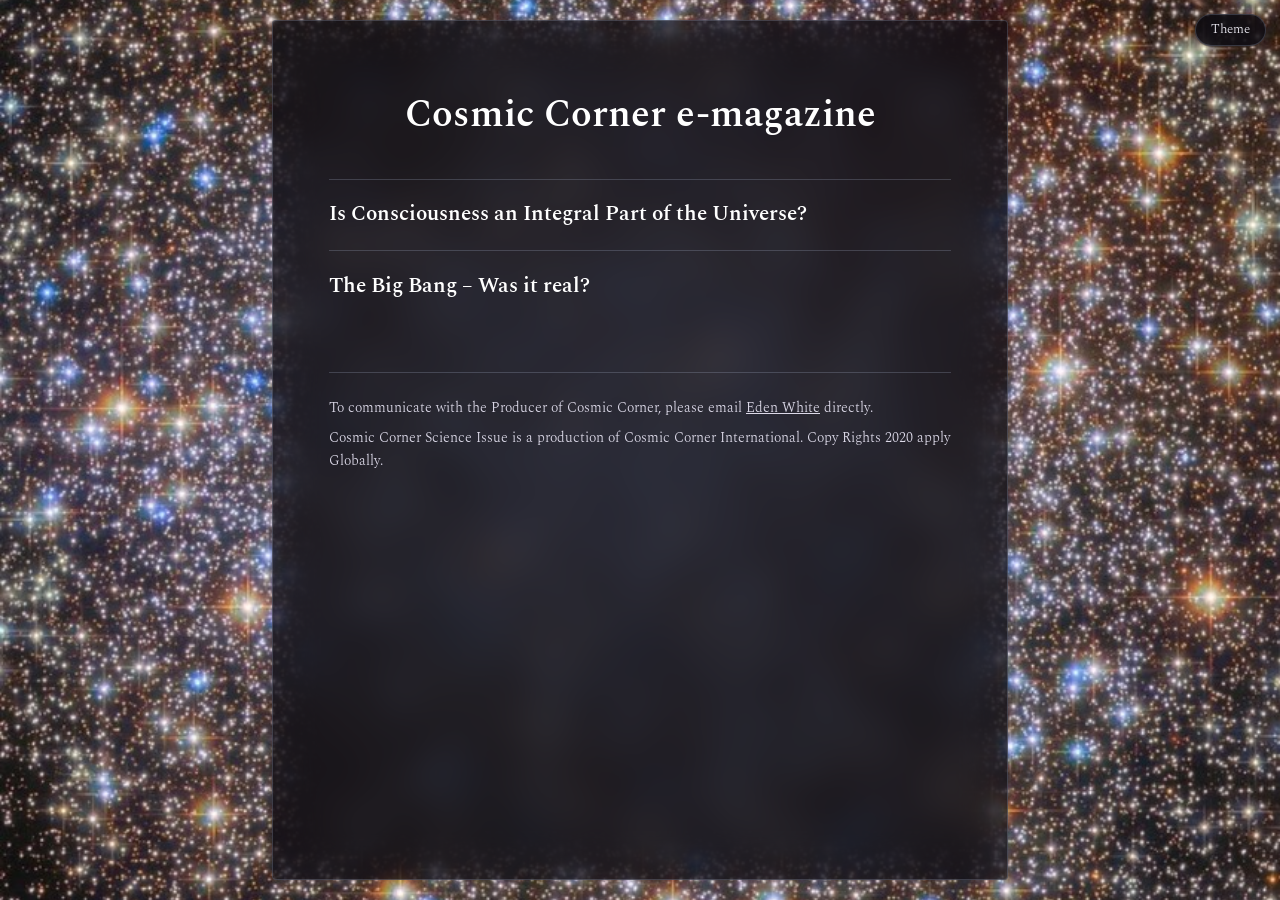
<file: index.html>
<!doctype html>
<html lang="en">
<head>
<meta charset="utf-8">
<meta name="viewport" content="width=device-width, initial-scale=1">
<title>Cosmic Corner e-magazine</title>
<meta name="description" content="Issues of the Cosmic Corner e-magazine, International Edition.">
<link rel="preconnect" href="https://fonts.googleapis.com">
<link rel="preconnect" href="https://fonts.gstatic.com" crossorigin>
<link rel="stylesheet" href="https://fonts.googleapis.com/css2?family=Spectral:ital,wght@0,300;0,400;0,600;1,300;1,400&display=swap">
<link rel="stylesheet" href="styles.css">
<script>try{document.documentElement.dataset.theme=localStorage.getItem("cc-theme")||"window"}catch(e){document.documentElement.dataset.theme="window"}</script>
</head>
<body>

<div class="sky" aria-hidden="true"></div>
<canvas id="cosmic" aria-hidden="true"></canvas>
<div class="cssfield" aria-hidden="true"><span></span><span></span><span></span></div>

<div class="picker">
  <button class="picker__btn" type="button" aria-expanded="false" aria-controls="theme-panel">Theme</button>
  <div class="picker__panel" id="theme-panel" hidden>
    <ul class="picker__list"></ul>
  </div>
</div>

<main class="sheet">
  <header class="masthead">
    <p class="masthead__name">Cosmic Corner e-magazine</p>
  </header>

  <ul class="issues">
    <li>
      <h2 class="issue__title"><a href="issues/consciousness-and-the-universe.html">Is Consciousness an Integral Part of the Universe?</a></h2>
    </li>
    <li>
      <h2 class="issue__title"><a href="issues/the-big-bang-was-it-real.html">The Big Bang &ndash; Was it real?</a></h2>
    </li>
  </ul>

  <footer class="colophon">
    <p>To communicate with the Producer of Cosmic Corner, please email <a href="mailto:edendwhite22@gmail.com">Eden White</a> directly.</p>
    <p>Cosmic Corner Science Issue is a production of Cosmic Corner International. Copy Rights 2020 apply Globally.</p>
  </footer>
</main>

<script src="stars.js"></script>
<script src="main.js"></script>

</body>
</html>
</file>
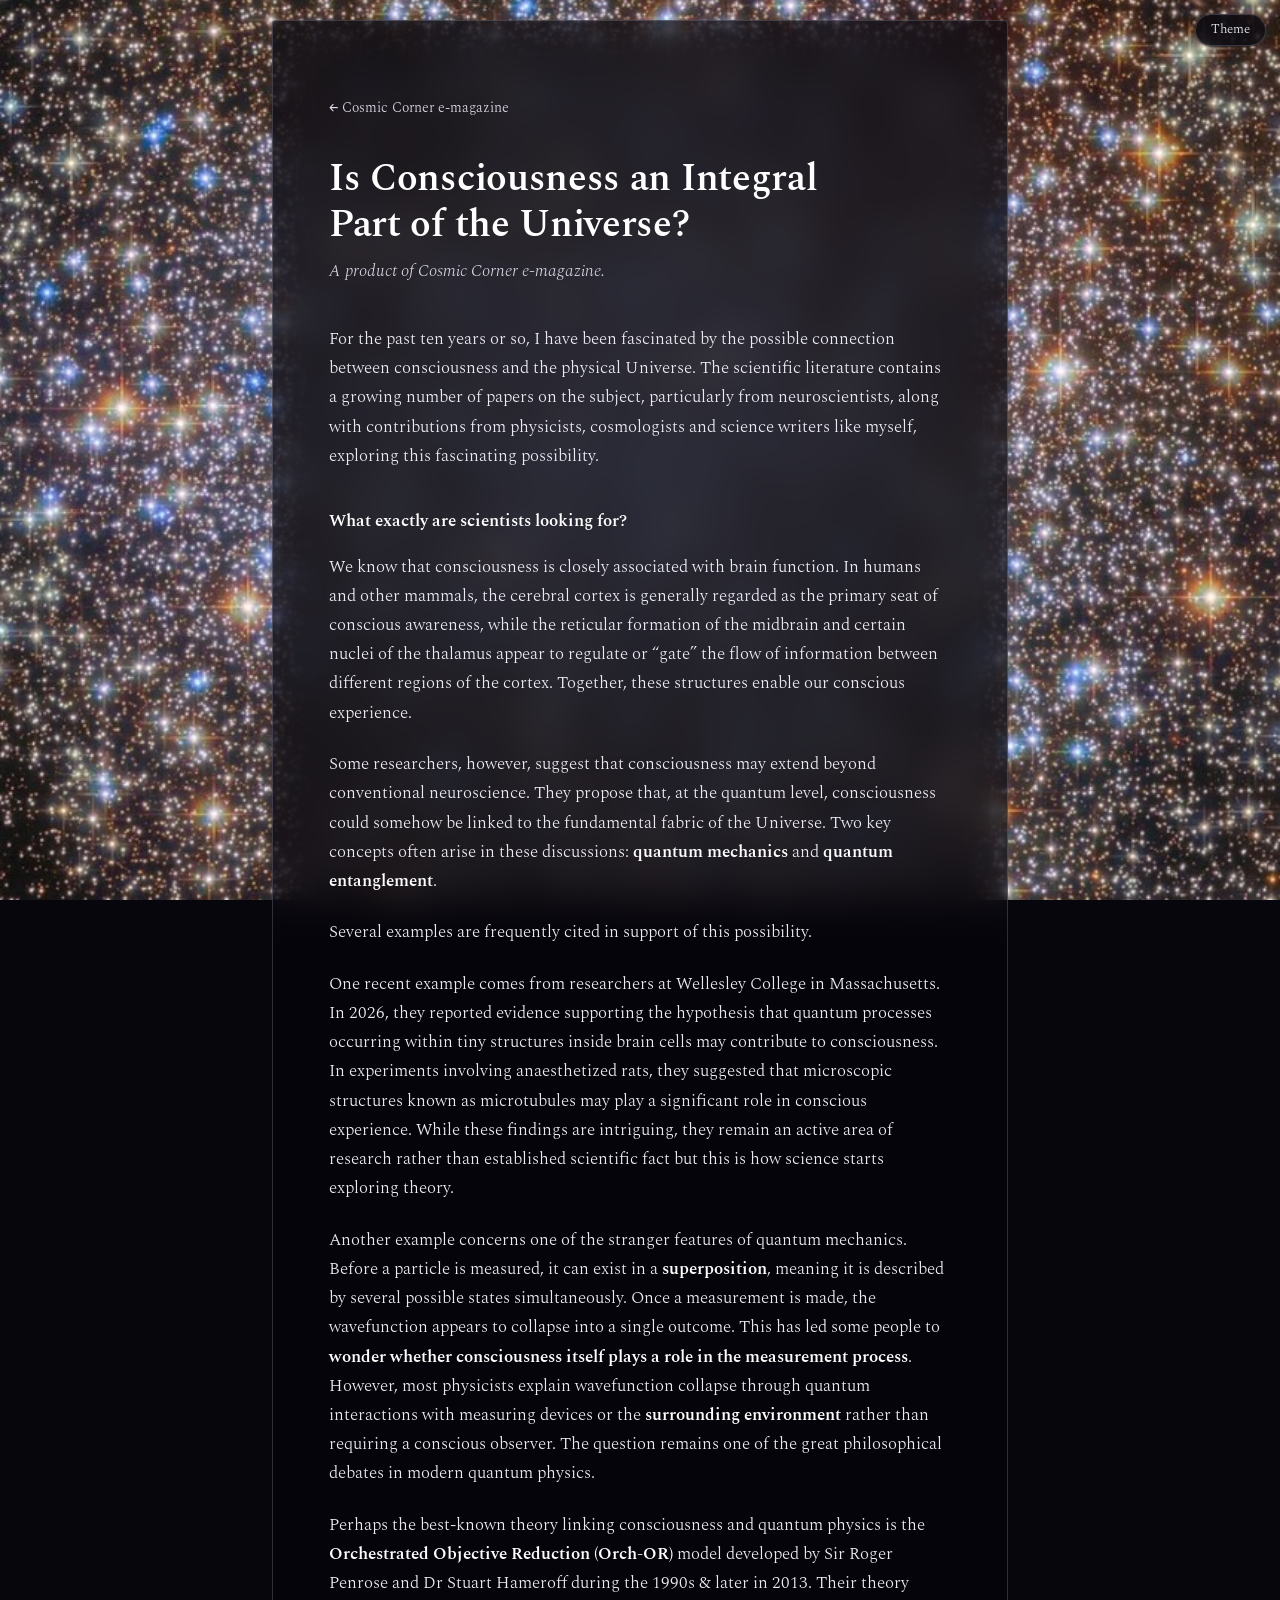
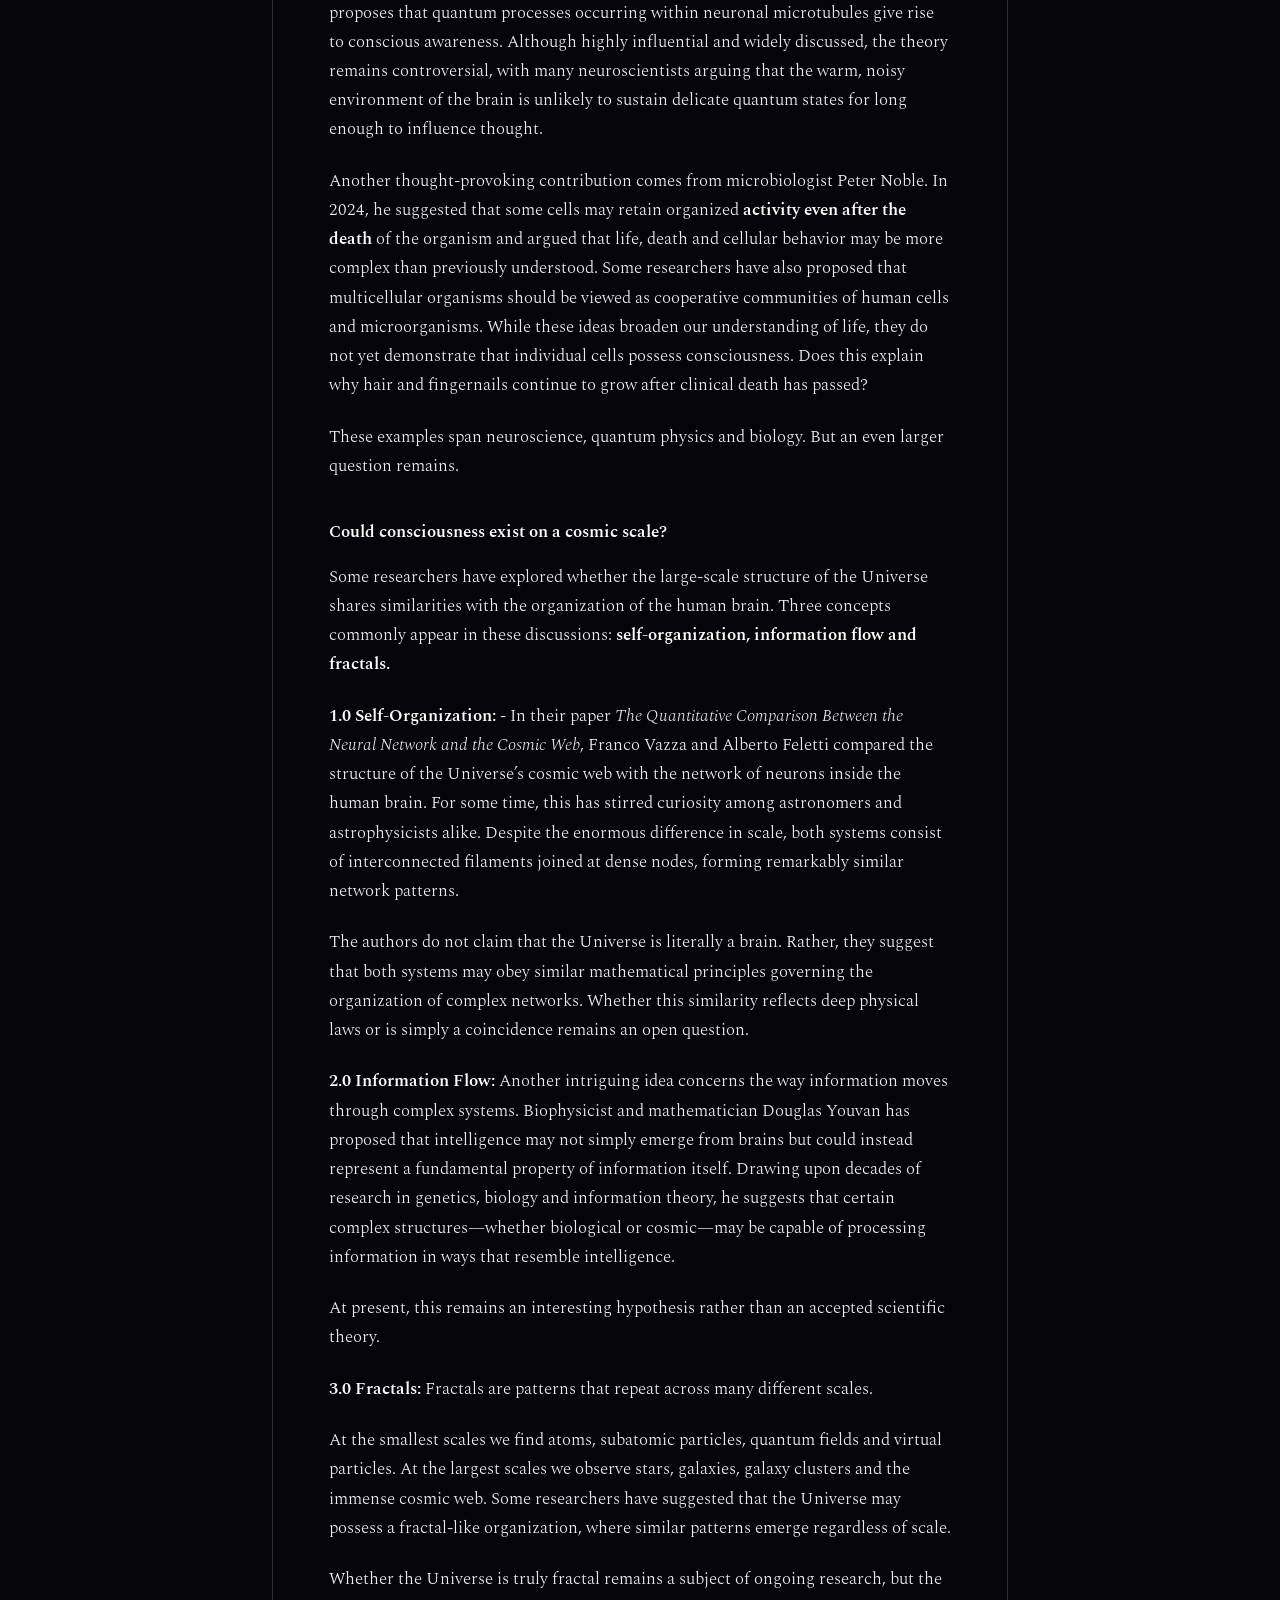
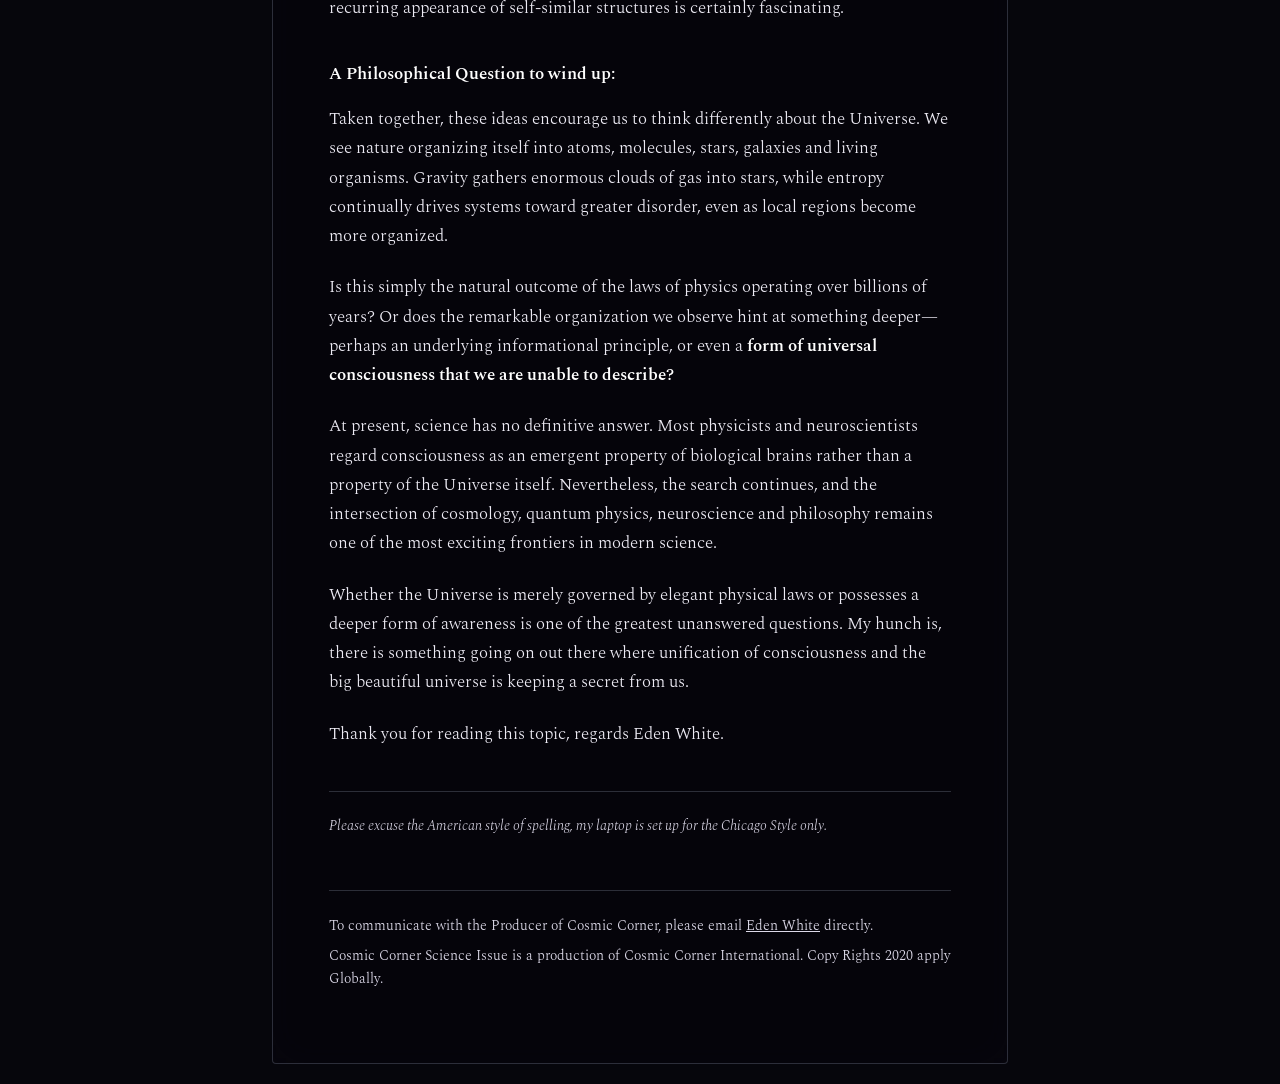
<file: issues/consciousness-and-the-universe.html>
<!doctype html>
<html lang="en">
<head>
<meta charset="utf-8">
<meta name="viewport" content="width=device-width, initial-scale=1">
<title>Is Consciousness an Integral Part of the Universe?</title>
<meta name="description" content="A product of Cosmic Corner e-magazine.">
<link rel="preconnect" href="https://fonts.googleapis.com">
<link rel="preconnect" href="https://fonts.gstatic.com" crossorigin>
<link rel="stylesheet" href="https://fonts.googleapis.com/css2?family=Spectral:ital,wght@0,300;0,400;0,600;1,300;1,400&display=swap">
<link rel="stylesheet" href="../styles.css">
<script>try{document.documentElement.dataset.theme=localStorage.getItem("cc-theme")||"window"}catch(e){document.documentElement.dataset.theme="window"}</script>
</head>
<body>

<div class="sky" aria-hidden="true"></div>
<canvas id="cosmic" aria-hidden="true"></canvas>
<div class="cssfield" aria-hidden="true"><span></span><span></span><span></span></div>

<div class="picker">
  <button class="picker__btn" type="button" aria-expanded="false" aria-controls="theme-panel">Theme</button>
  <div class="picker__panel" id="theme-panel" hidden>
    <ul class="picker__list"></ul>
  </div>
</div>

<main class="sheet">
  <a class="back" href="../">&larr; Cosmic Corner e-magazine</a>

  <article>
    <h1>Is Consciousness an Integral Part of the Universe?</h1>
    <p class="sub">A product of Cosmic Corner e-magazine.</p>

    <p>For the past ten years or so, I have been fascinated by the possible connection between consciousness and the physical Universe. The scientific literature contains a growing number of papers on the subject, particularly from neuroscientists, along with contributions from physicists, cosmologists and science writers like myself, exploring this fascinating possibility.</p>

    <h2>What exactly are scientists looking for?</h2>

    <p>We know that consciousness is closely associated with brain function. In humans and other mammals, the cerebral cortex is generally regarded as the primary seat of conscious awareness, while the reticular formation of the midbrain and certain nuclei of the thalamus appear to regulate or &ldquo;gate&rdquo; the flow of information between different regions of the cortex. Together, these structures enable our conscious experience.</p>

    <p>Some researchers, however, suggest that consciousness may extend beyond conventional neuroscience. They propose that, at the quantum level, consciousness could somehow be linked to the fundamental fabric of the Universe. Two key concepts often arise in these discussions: <strong>quantum mechanics</strong> and <strong>quantum entanglement</strong>.</p>

    <p>Several examples are frequently cited in support of this possibility.</p>

    <p>One recent example comes from researchers at Wellesley College in Massachusetts. In 2026, they reported evidence supporting the hypothesis that quantum processes occurring within tiny structures inside brain cells may contribute to consciousness. In experiments involving anaesthetized rats, they suggested that microscopic structures known as microtubules may play a significant role in conscious experience. While these findings are intriguing, they remain an active area of research rather than established scientific fact but this is how science starts exploring theory.</p>

    <p>Another example concerns one of the stranger features of quantum mechanics. Before a particle is measured, it can exist in a <strong>superposition</strong>, meaning it is described by several possible states simultaneously. Once a measurement is made, the wavefunction appears to collapse into a single outcome. This has led some people to <strong>wonder whether consciousness itself plays a role in the measurement process</strong>. However, most physicists explain wavefunction collapse through quantum interactions with measuring devices or the <strong>surrounding environment</strong> rather than requiring a conscious observer. The question remains one of the great philosophical debates in modern quantum physics.</p>

    <p>Perhaps the best-known theory linking consciousness and quantum physics is the <strong>Orchestrated Objective Reduction (Orch-OR)</strong> model developed by Sir Roger Penrose and Dr Stuart Hameroff during the 1990s &amp; later in 2013. Their theory proposes that quantum processes occurring within neuronal microtubules give rise to conscious awareness. Although highly influential and widely discussed, the theory remains controversial, with many neuroscientists arguing that the warm, noisy environment of the brain is unlikely to sustain delicate quantum states for long enough to influence thought.</p>

    <p>Another thought-provoking contribution comes from microbiologist Peter Noble. In 2024, he suggested that some cells may retain organized <strong>activity even after the death</strong> of the organism and argued that life, death and cellular behavior may be more complex than previously understood. Some researchers have also proposed that multicellular organisms should be viewed as cooperative communities of human cells and microorganisms. While these ideas broaden our understanding of life, they do not yet demonstrate that individual cells possess consciousness. Does this explain why hair and fingernails continue to grow after clinical death has passed?</p>

    <p>These examples span neuroscience, quantum physics and biology. But an even larger question remains.</p>

    <h2>Could consciousness exist on a cosmic scale?</h2>

    <p>Some researchers have explored whether the large-scale structure of the Universe shares similarities with the organization of the human brain. Three concepts commonly appear in these discussions: <strong>self-organization, information flow and fractals.</strong></p>

    <p><strong>1.0 Self-Organization:</strong> - In their paper <em>The Quantitative Comparison Between the Neural Network and the Cosmic Web</em>, Franco Vazza and Alberto Feletti compared the structure of the Universe&rsquo;s cosmic web with the network of neurons inside the human brain. For some time, this has stirred curiosity among astronomers and astrophysicists alike. Despite the enormous difference in scale, both systems consist of interconnected filaments joined at dense nodes, forming remarkably similar network patterns.</p>

    <p>The authors do not claim that the Universe is literally a brain. Rather, they suggest that both systems may obey similar mathematical principles governing the organization of complex networks. Whether this similarity reflects deep physical laws or is simply a coincidence remains an open question.</p>

    <p><strong>2.0 Information Flow:</strong> Another intriguing idea concerns the way information moves through complex systems. Biophysicist and mathematician Douglas Youvan has proposed that intelligence may not simply emerge from brains but could instead represent a fundamental property of information itself. Drawing upon decades of research in genetics, biology and information theory, he suggests that certain complex structures&mdash;whether biological or cosmic&mdash;may be capable of processing information in ways that resemble intelligence.</p>

    <p>At present, this remains an interesting hypothesis rather than an accepted scientific theory.</p>

    <p><strong>3.0 Fractals:</strong> Fractals are patterns that repeat across many different scales.</p>

    <p>At the smallest scales we find atoms, subatomic particles, quantum fields and virtual particles. At the largest scales we observe stars, galaxies, galaxy clusters and the immense cosmic web. Some researchers have suggested that the Universe may possess a fractal-like organization, where similar patterns emerge regardless of scale.</p>

    <p>Whether the Universe is truly fractal remains a subject of ongoing research, but the recurring appearance of self-similar structures is certainly fascinating.</p>

    <h2>A Philosophical Question to wind up:</h2>

    <p>Taken together, these ideas encourage us to think differently about the Universe. We see nature organizing itself into atoms, molecules, stars, galaxies and living organisms. Gravity gathers enormous clouds of gas into stars, while entropy continually drives systems toward greater disorder, even as local regions become more organized.</p>

    <p>Is this simply the natural outcome of the laws of physics operating over billions of years? Or does the remarkable organization we observe hint at something deeper&mdash;perhaps an underlying informational principle, or even a <strong>form of universal consciousness that we are unable to describe?</strong></p>

    <p>At present, science has no definitive answer. Most physicists and neuroscientists regard consciousness as an emergent property of biological brains rather than a property of the Universe itself. Nevertheless, the search continues, and the intersection of cosmology, quantum physics, neuroscience and philosophy remains one of the most exciting frontiers in modern science.</p>

    <p>Whether the Universe is merely governed by elegant physical laws or possesses a deeper form of awareness is one of the greatest unanswered questions. My hunch is, there is something going on out there where unification of consciousness and the big beautiful universe is keeping a secret from us.</p>

    <p>Thank you for reading this topic, regards Eden White.</p>

    <p class="footnote">Please excuse the American style of spelling, my laptop is set up for the Chicago Style only.</p>
  </article>

  <footer class="colophon">
    <p>To communicate with the Producer of Cosmic Corner, please email <a href="mailto:edendwhite22@gmail.com">Eden White</a> directly.</p>
    <p>Cosmic Corner Science Issue is a production of Cosmic Corner International. Copy Rights 2020 apply Globally.</p>
  </footer>
</main>

<script src="../stars.js"></script>
<script src="../main.js"></script>

</body>
</html>
</file>
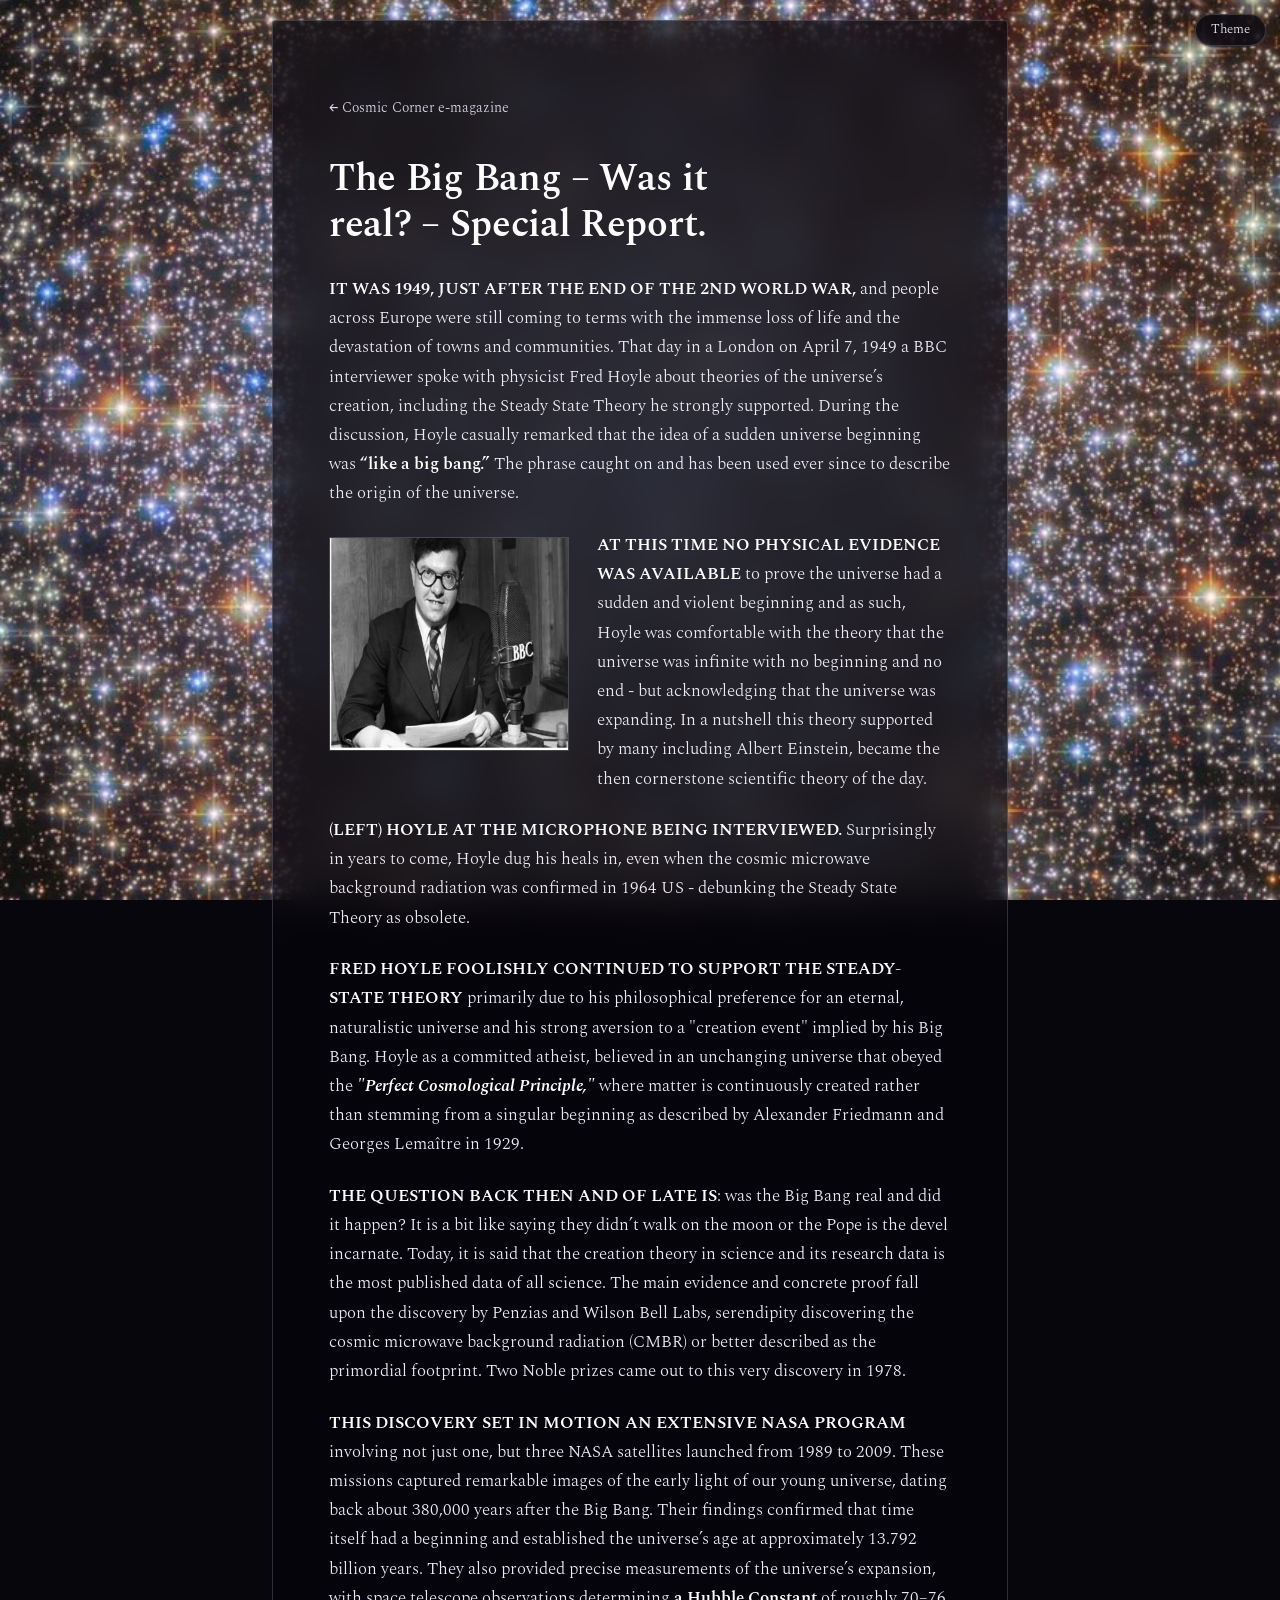
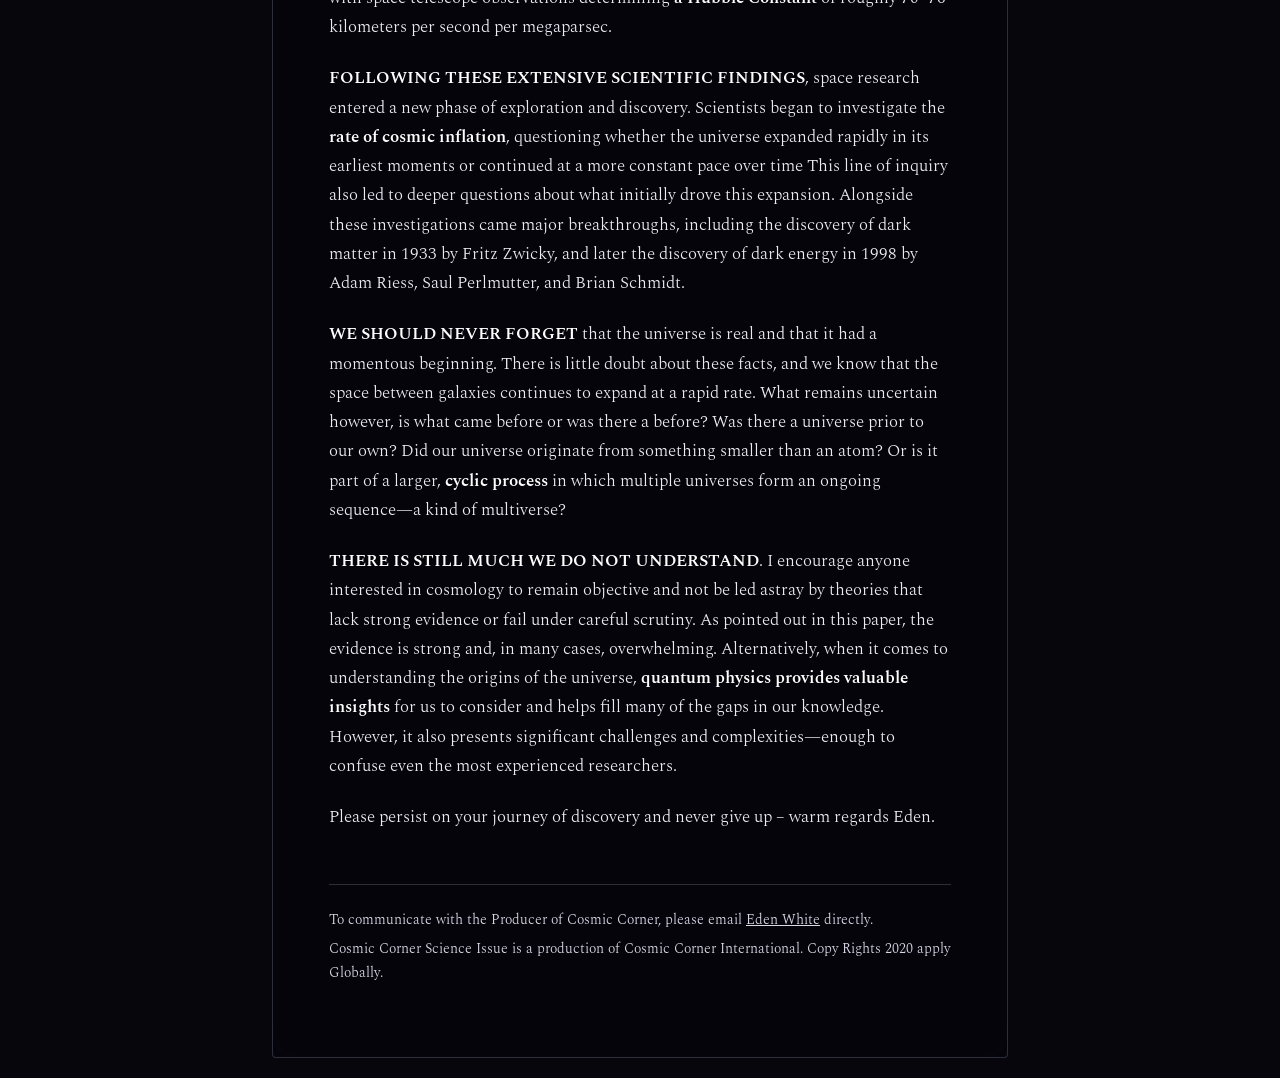
<file: issues/the-big-bang-was-it-real.html>
<!doctype html>
<html lang="en">
<head>
<meta charset="utf-8">
<meta name="viewport" content="width=device-width, initial-scale=1">
<title>The Big Bang &ndash; Was it real?</title>
<meta name="description" content="A Special Report from the Cosmic Corner e-magazine.">
<link rel="preconnect" href="https://fonts.googleapis.com">
<link rel="preconnect" href="https://fonts.gstatic.com" crossorigin>
<link rel="stylesheet" href="https://fonts.googleapis.com/css2?family=Spectral:ital,wght@0,300;0,400;0,600;1,300;1,400&display=swap">
<link rel="stylesheet" href="../styles.css">
<script>try{document.documentElement.dataset.theme=localStorage.getItem("cc-theme")||"window"}catch(e){document.documentElement.dataset.theme="window"}</script>
</head>
<body>

<div class="sky" aria-hidden="true"></div>
<canvas id="cosmic" aria-hidden="true"></canvas>
<div class="cssfield" aria-hidden="true"><span></span><span></span><span></span></div>

<div class="picker">
  <button class="picker__btn" type="button" aria-expanded="false" aria-controls="theme-panel">Theme</button>
  <div class="picker__panel" id="theme-panel" hidden>
    <ul class="picker__list"></ul>
  </div>
</div>

<main class="sheet">
  <a class="back" href="../">&larr; Cosmic Corner e-magazine</a>

  <article>
    <h1>The Big Bang &ndash; Was it real? &ndash; Special Report.</h1>

    <p><strong>IT WAS 1949, JUST AFTER THE END OF THE 2ND WORLD WAR,</strong> and people across Europe were still coming to terms with the immense loss of life and the devastation of towns and communities. That day in a London on April 7, 1949 a BBC interviewer spoke with physicist Fred Hoyle about theories of the universe&rsquo;s creation, including the Steady State Theory he strongly supported. During the discussion, Hoyle casually remarked that the idea of a sudden universe beginning was <strong>&ldquo;like a big bang.&rdquo;</strong> The phrase caught on and has been used ever since to describe the origin of the universe.</p>

    <figure>
      <img src="../assets/fred-hoyle-bbc-1949.jpg" alt="Fred Hoyle seated at a BBC microphone with papers in front of him, 1949.">
    </figure>

    <p><strong>AT THIS TIME NO PHYSICAL EVIDENCE WAS AVAILABLE</strong> to prove the universe had a sudden and violent beginning and as such, Hoyle was comfortable with the theory that the universe was infinite with no beginning and no end - but acknowledging that the universe was expanding. In a nutshell this theory supported by many including Albert Einstein, became the then cornerstone scientific theory of the day.</p>

    <p><strong>(LEFT) HOYLE AT THE MICROPHONE BEING INTERVIEWED.</strong> Surprisingly in years to come, Hoyle dug his heals in, even when the cosmic microwave background radiation was confirmed in 1964 US - debunking the Steady State Theory as obsolete.</p>

    <p><strong>FRED HOYLE FOOLISHLY CONTINUED TO SUPPORT THE STEADY-STATE THEORY</strong> primarily due to his philosophical preference for an eternal, naturalistic universe and his strong aversion to a "creation event" implied by his Big Bang. Hoyle as a committed atheist, believed in an unchanging universe that obeyed the <strong><em>"Perfect Cosmological Principle,"</em></strong> where matter is continuously created rather than stemming from a singular beginning as described by Alexander Friedmann and Georges Lema&icirc;tre in 1929.</p>

    <p><strong>THE QUESTION BACK THEN AND OF LATE IS</strong>: was the Big Bang real and did it happen? It is a bit like saying they didn&rsquo;t walk on the moon or the Pope is the devel incarnate. Today, it is said that the creation theory in science and its research data is the most published data of all science. The main evidence and concrete proof fall upon the discovery by Penzias and Wilson Bell Labs, serendipity discovering the cosmic microwave background radiation (CMBR) or better described as the primordial footprint. Two Noble prizes came out to this very discovery in 1978.</p>

    <p><strong>THIS DISCOVERY SET IN MOTION AN EXTENSIVE NASA PROGRAM</strong> involving not just one, but three NASA satellites launched from 1989 to 2009. These missions captured remarkable images of the early light of our young universe, dating back about 380,000 years after the Big Bang. Their findings confirmed that time itself had a beginning and established the universe&rsquo;s age at approximately 13.792 billion years. They also provided precise measurements of the universe&rsquo;s expansion, with space telescope observations determining <strong>a Hubble Constant</strong> of roughly 70&ndash;76 kilometers per second per megaparsec.</p>

    <p><strong>FOLLOWING THESE EXTENSIVE SCIENTIFIC FINDINGS</strong>, space research entered a new phase of exploration and discovery. Scientists began to investigate the <strong>rate of cosmic inflation</strong>, questioning whether the universe expanded rapidly in its earliest moments or continued at a more constant pace over time This line of inquiry also led to deeper questions about what initially drove this expansion. Alongside these investigations came major breakthroughs, including the discovery of dark matter in 1933 by Fritz Zwicky, and later the discovery of dark energy in 1998 by Adam Riess, Saul Perlmutter, and Brian Schmidt.</p>

    <p><strong>WE SHOULD NEVER FORGET</strong> that the universe is real and that it had a momentous beginning. There is little doubt about these facts, and we know that the space between galaxies continues to expand at a rapid rate. What remains uncertain however, is what came before or was there a before? Was there a universe prior to our own? Did our universe originate from something smaller than an atom? Or is it part of a larger, <strong>cyclic process</strong> in which multiple universes form an ongoing sequence&mdash;a kind of multiverse?</p>

    <p><strong>THERE IS STILL MUCH WE DO NOT UNDERSTAND</strong>. I encourage anyone interested in cosmology to remain objective and not be led astray by theories that lack strong evidence or fail under careful scrutiny. As pointed out in this paper, the evidence is strong and, in many cases, overwhelming. Alternatively, when it comes to understanding the origins of the universe, <strong>quantum physics provides valuable insights</strong> for us to consider and helps fill many of the gaps in our knowledge. However, it also presents significant challenges and complexities&mdash;enough to confuse even the most experienced researchers.</p>

    <p class="signoff">Please persist on your journey of discovery and never give up &ndash; warm regards Eden.</p>
  </article>

  <footer class="colophon">
    <p>To communicate with the Producer of Cosmic Corner, please email <a href="mailto:edendwhite22@gmail.com">Eden White</a> directly.</p>
    <p>Cosmic Corner Science Issue is a production of Cosmic Corner International. Copy Rights 2020 apply Globally.</p>
  </footer>
</main>

<script src="../stars.js"></script>
<script src="../main.js"></script>

</body>
</html>
</file>
<file: styles.css>
/* ============================================================
   Tokens. Every theme below is a re-declaration of this block;
   nothing outside it hard-codes a colour or a veil setting.
   ============================================================ */

:root {
  /* The plate behind everything */
  --ground: #06060c;
  --plate-filter: none;

  /* The reading sheet: how much of the plate survives under the text */
  --sheet-bg:     rgba(8, 7, 16, 0.42);
  --sheet-filter: blur(26px) saturate(0.55) brightness(0.55);
  --sheet-max: 52.9rem;
  --sheet-inset:  0rem;
  --sheet-radius: 0;
  --sheet-border: 1px solid var(--hair);

  /* Type */
  --paper:     #eceaf3;
  --dim:       #bcb9cd;
  --head:      #ffffff;
  --hair:      rgba(190, 200, 235, 0.14);
  --body-size: 1.0625rem;
  --body-lh:   1.72;
  --shadow:    none;

  --serif: "Spectral", "Iowan Old Style", Georgia, "Times New Roman", serif;
}

/* ---------- 1. Ink — highest contrast, plate only in the margins ---------- */
:root[data-theme="ink"] {
  --sheet-bg: rgba(5, 5, 9, 0.95);
  --sheet-filter: blur(6px) saturate(0.3) brightness(0.3);
  --paper: #f4f3f8;
  --dim: #b6b3c4;
  --hair: rgba(200, 205, 230, 0.16);
}

/* ---------- 2. Daylight — light sheet, dark type ---------- */
:root[data-theme="daylight"] {
  --sheet-bg: rgba(247, 245, 239, 0.96);
  --sheet-filter: blur(18px) saturate(0.2) brightness(1.6);
  --paper: #1c1b21;
  --dim: #55525f;
  --head: #000000;
  --hair: rgba(28, 27, 33, 0.16);
  --plate-filter: brightness(0.85);
}

/* ---------- 3. Slate — bigger type, shorter measure ---------- */
:root[data-theme="slate"] {
  --sheet-bg: rgba(18, 22, 30, 0.9);
  --sheet-filter: blur(14px) saturate(0.4) brightness(0.4);
  --sheet-max: 43.7rem;
  --paper: #e4e8ef;
  --dim: #a9b0bf;
  --hair: rgba(200, 215, 240, 0.15);
  --body-size: 1.15rem;
  --body-lh: 1.85;
}

/* ---------- 4. Nebula — the default indigo veil ---------- */
:root[data-theme="nebula"] {
  --sheet-bg: rgba(12, 8, 26, 0.44);
  --sheet-filter: blur(26px) saturate(0.7) brightness(0.55);
  --paper: #eae8f5;
  --dim: #cfc9e6;
  --hair: rgba(196, 184, 240, 0.16);
}

/* ---------- 5. Aurora — cool cast ---------- */
:root[data-theme="aurora"] {
  --sheet-bg: rgba(5, 20, 22, 0.5);
  --sheet-filter: blur(24px) saturate(0.85) brightness(0.5);
  --paper: #e4f2ef;
  --dim: #bcdcd6;
  --hair: rgba(127, 227, 208, 0.2);
}

/* ---------- 6. Ember — warm cast, from the cluster's red giants ---------- */
:root[data-theme="ember"] {
  --sheet-bg: rgba(22, 11, 6, 0.5);
  --sheet-filter: blur(24px) saturate(1.05) brightness(0.5);
  --paper: #f4e9df;
  --dim: #e0c7ac;
  --hair: rgba(228, 162, 74, 0.22);
  --plate-filter: saturate(1.15);
}

/* ---------- 7. Void — deep blur, faint glow on the type ---------- */
:root[data-theme="void"] {
  --sheet-bg: rgba(2, 2, 6, 0.6);
  --sheet-filter: blur(44px) saturate(0.4) brightness(0.3);
  --paper: #dfe6fb;
  --dim: #9aa6c8;
  --hair: rgba(168, 196, 255, 0.16);
  --shadow: 0 0 22px rgba(150, 180, 255, 0.22);
}

/* ---------- 8. Window — inset column, stars framing it at every width ---------- */
:root[data-theme="window"] {
  --sheet-bg: rgba(8, 7, 16, 0.52);
  --sheet-filter: blur(20px) saturate(0.7) brightness(0.5);
  --sheet-max: 46rem;
  --sheet-inset: 1.25rem;
  --sheet-radius: 4px;
  --dim: #dcd9e8;
  --hair: rgba(200, 212, 245, 0.2);
}

/* ---------- 9. Porthole — thinner veil, more plate ---------- */
:root[data-theme="porthole"] {
  --sheet-bg: rgba(8, 7, 16, 0.46);
  --sheet-filter: blur(16px) saturate(0.85) brightness(0.6);
  --sheet-max: 41.4rem;
  --sheet-inset: 2rem;
  --sheet-radius: 14px;
  --paper: #f6f5fb;
  --dim: #dedbe8;
  --hair: rgba(210, 220, 250, 0.26);
  --shadow: 0 1px 4px rgba(0, 0, 0, 0.75);
}

/* ---------- 10. Frameless — no sheet; type sits on the plate ---------- */
:root[data-theme="frameless"] {
  --sheet-bg: transparent;
  --sheet-filter: none;
  --sheet-max: 46rem;
  --sheet-inset: 1rem;
  --sheet-border: 0;
  --paper: #ffffff;
  --dim: #eeecf4;
  --hair: rgba(255, 255, 255, 0.22);
  --shadow: 0 1px 2px #000, 0 0 10px rgba(0, 0, 0, 0.95), 0 0 26px rgba(0, 0, 0, 0.9);
  --plate-filter: brightness(0.28) saturate(1.1);
}

/* ---------- 11. Deep Field — canvas starfield, parallax on scroll ---------- */
:root[data-theme="deepfield"] {
  --ground: #0f0e24;
  --sheet-bg: rgba(15, 14, 38, 0.42);
  --sheet-filter: blur(6px) brightness(0.85);
  --paper: #ecebf6;
  --dim: #c3bfd8;
  --hair: rgba(183, 163, 221, 0.2);
}

/* ---------- 12. Quiet Sky — pure CSS, no canvas and no script ---------- */
:root[data-theme="quietsky"] {
  --ground: #080a18;
  --sheet-bg: rgba(8, 10, 26, 0.4);
  --sheet-filter: blur(6px) brightness(0.85);
  --paper: #eceaf3;
  --dim: #c0bdd0;
  --hair: rgba(190, 200, 235, 0.18);
}

/* ============================================================
   Base
   ============================================================ */

*, *::before, *::after { box-sizing: border-box; }

body {
  margin: 0;
  background: var(--ground);
  color: var(--paper);
  font-family: var(--serif);
  font-size: var(--body-size);
  line-height: var(--body-lh);
  font-weight: 300;
  text-shadow: var(--shadow);
  -webkit-font-smoothing: antialiased;
}

::selection { background: rgba(190, 200, 235, 0.28); }

a { color: inherit; }

:focus-visible { outline: 2px solid var(--paper); outline-offset: 3px; }

.sky {
  position: fixed;
  inset: 0;
  z-index: -1;
  background: var(--ground) url("assets/globular-cluster.jpg") center / cover no-repeat;
  filter: var(--plate-filter);
}

/* Rather than a flat opacity veil over the whole image, the sheet blurs and
   darkens only what sits behind the text: the cluster stays sharp in the
   margins and reads as a glow under the words instead of speckle. */
.sheet {
  width: calc(100% - 2 * var(--sheet-inset));
  max-width: var(--sheet-max);
  margin: var(--sheet-inset) auto;
  padding: clamp(2.5rem, 7vw, 4.5rem) clamp(1.25rem, 5vw, 3.5rem);
  background: var(--sheet-bg);
  backdrop-filter: var(--sheet-filter);
  -webkit-backdrop-filter: var(--sheet-filter);
  border: var(--sheet-border);
  border-radius: var(--sheet-radius);
  min-height: calc(100vh - 2 * var(--sheet-inset));
}

@supports not ((backdrop-filter: blur(1px)) or (-webkit-backdrop-filter: blur(1px))) {
  .sheet { background: rgba(8, 7, 16, 0.94); }
  :root[data-theme="daylight"] .sheet { background: rgba(247, 245, 239, 0.97); }
}

/* ---------- Generated skies ---------- */

#cosmic,
.cssfield { display: none; }

#cosmic,
.cssfield {
  position: fixed;
  inset: 0;
  z-index: -1;
  pointer-events: none;
}

:root[data-theme="deepfield"] .sky,
:root[data-theme="quietsky"] .sky { display: none; }

:root[data-theme="deepfield"] #cosmic { display: block; }

:root[data-theme="quietsky"] .cssfield { display: block; }

/* Three tiled gradient fields. Each layer drifts by exactly one tile, so the
   loop is seamless, and the differing tile sizes and durations read as depth. */
.cssfield span {
  position: absolute;
  inset: -30% 0;
  display: block;
  will-change: transform;
}

.cssfield span:nth-child(1) {
  background-image:
    radial-gradient(1px 1px at 12% 18%, rgba(200, 212, 250, 0.5), transparent),
    radial-gradient(1px 1px at 47% 61%, rgba(214, 200, 245, 0.45), transparent),
    radial-gradient(1px 1px at 78% 29%, rgba(190, 205, 245, 0.5), transparent),
    radial-gradient(1px 1px at 31% 84%, rgba(205, 195, 240, 0.4), transparent),
    radial-gradient(1px 1px at 66% 92%, rgba(198, 210, 250, 0.45), transparent),
    radial-gradient(1px 1px at 89% 74%, rgba(210, 198, 244, 0.4), transparent),
    radial-gradient(1px 1px at 4% 52%, rgba(196, 208, 248, 0.45), transparent),
    radial-gradient(1px 1px at 24% 41%, rgba(212, 198, 243, 0.4), transparent),
    radial-gradient(1px 1px at 38% 7%, rgba(194, 207, 247, 0.5), transparent),
    radial-gradient(1px 1px at 55% 33%, rgba(208, 196, 241, 0.4), transparent),
    radial-gradient(1px 1px at 61% 71%, rgba(200, 213, 250, 0.45), transparent),
    radial-gradient(1px 1px at 72% 51%, rgba(206, 197, 242, 0.4), transparent),
    radial-gradient(1px 1px at 83% 13%, rgba(198, 210, 248, 0.45), transparent),
    radial-gradient(1px 1px at 95% 38%, rgba(210, 199, 244, 0.4), transparent),
    radial-gradient(1px 1px at 17% 66%, rgba(202, 212, 249, 0.45), transparent),
    radial-gradient(1px 1px at 44% 95%, rgba(207, 198, 242, 0.4), transparent);
  background-size: 220px 220px;
  animation: drift-far 220s linear infinite;
}

.cssfield span:nth-child(2) {
  background-image:
    radial-gradient(1.4px 1.4px at 23% 37%, rgba(214, 224, 255, 0.7), transparent),
    radial-gradient(1.4px 1.4px at 58% 12%, rgba(226, 206, 248, 0.65), transparent),
    radial-gradient(1.4px 1.4px at 84% 55%, rgba(205, 218, 255, 0.7), transparent),
    radial-gradient(1.4px 1.4px at 39% 79%, rgba(232, 212, 250, 0.6), transparent),
    radial-gradient(1.4px 1.4px at 8% 66%, rgba(210, 220, 255, 0.6), transparent),
    radial-gradient(1.4px 1.4px at 68% 88%, rgba(219, 209, 249, 0.65), transparent),
    radial-gradient(1.4px 1.4px at 14% 21%, rgba(208, 219, 255, 0.6), transparent),
    radial-gradient(1.4px 1.4px at 46% 52%, rgba(228, 210, 250, 0.65), transparent),
    radial-gradient(1.4px 1.4px at 92% 27%, rgba(206, 218, 255, 0.6), transparent),
    radial-gradient(1.4px 1.4px at 33% 6%, rgba(224, 208, 248, 0.6), transparent);
  background-size: 310px 310px;
  animation: drift-mid 150s linear infinite;
}

.cssfield span:nth-child(3) {
  background-image:
    radial-gradient(2px 2px at 17% 44%, rgba(235, 240, 255, 0.9), transparent),
    radial-gradient(2px 2px at 71% 22%, rgba(245, 226, 255, 0.85), transparent),
    radial-gradient(2px 2px at 44% 88%, rgba(228, 238, 255, 0.9), transparent),
    radial-gradient(2px 2px at 92% 68%, rgba(240, 228, 252, 0.8), transparent),
    radial-gradient(2px 2px at 29% 14%, rgba(232, 239, 255, 0.85), transparent),
    radial-gradient(2px 2px at 58% 61%, rgba(243, 228, 253, 0.8), transparent),
    radial-gradient(2px 2px at 8% 79%, rgba(230, 238, 255, 0.85), transparent);
  background-size: 420px 420px;
  animation: drift-near 110s linear infinite;
}

@keyframes drift-far  { to { transform: translate3d(0, -220px, 0); } }
@keyframes drift-mid  { to { transform: translate3d(0, -310px, 0); } }
@keyframes drift-near { to { transform: translate3d(0, -420px, 0); } }

@media (prefers-reduced-motion: reduce) {
  .cssfield span { animation: none; }
}

/* ---------- Masthead ---------- */

.masthead {
  margin: 0 0 2.6rem;
  text-align: center;
}

.masthead__name {
  margin: 0;
  font-size: clamp(1.6rem, 1.2rem + 2vw, 2.4rem);
  font-weight: 600;
  line-height: 1.15;
  color: var(--head);
}


/* ---------- Issue list ---------- */

.issues {
  list-style: none;
  margin: 0;
  padding: 0;
}

.issues li {
  padding: 1.35rem 0;
  border-top: 1px solid var(--hair);
}


.issue__title {
  margin: 0;
  font-size: 1.3rem;
  font-weight: 600;
  line-height: 1.3;
  text-wrap: balance;
  color: var(--head);
}

.issue__title a { text-decoration: none; }
.issue__title a:hover { color: var(--paper); }


/* ---------- Article ---------- */

.back {
  display: inline-block;
  margin-bottom: 2.2rem;
  font-size: 0.85rem;
  color: var(--dim);
  text-decoration: none;
}

.back:hover { color: var(--paper); }

h1 {
  margin: 0;
  font-size: clamp(1.7rem, 1.3rem + 1.9vw, 2.4rem);
  font-weight: 600;
  line-height: 1.22;
  letter-spacing: -0.008em;
  text-wrap: balance;
  color: var(--head);
}

h1 + p { margin-top: 1.6rem; }
h1 + .sub { margin-top: 0.5rem; }

.sub {
  margin: 0 0 2.4rem;
  font-style: italic;
  color: var(--dim);
}

/* The source sets its section headings at body size in bold, not on a display
   scale — mirrored here. */
h2 {
  margin: 2.4rem 0 1.1rem;
  font-size: var(--body-size);
  font-weight: 600;
  line-height: 1.5;
  color: var(--head);
}

p { margin: 0 0 1.3em; }

strong { font-weight: 600; color: var(--head); }
em { font-style: italic; }

figure {
  float: left;
  width: 15rem;
  margin: 0.4rem 1.75rem 1rem 0;
}

figure img {
  display: block;
  width: 100%;
  height: auto;
  border: 1px solid var(--hair);
}

@media (max-width: 34rem) {
  figure { float: none; width: 100%; margin: 0 0 1.6rem; }
}

.signoff { clear: both; }

.footnote {
  clear: both;
  margin: 2.6rem 0 0;
  padding-top: 1.4rem;
  border-top: 1px solid var(--hair);
  font-size: 0.9rem;
  font-style: italic;
  color: var(--dim);
}

/* ---------- Footer ---------- */

.colophon {
  clear: both;
  margin-top: 3.2rem;
  padding-top: 1.5rem;
  border-top: 1px solid var(--hair);
  font-size: 0.85rem;
  line-height: 1.7;
  color: var(--dim);
}

.colophon p { margin: 0 0 0.5em; }
.colophon p:last-child { margin-bottom: 0; }

/* ============================================================
   Theme picker. Hidden until the script enables it, so there is
   never a dead control on the page.
   ============================================================ */

.picker {
  display: none;
  position: fixed;
  top: 0.85rem;
  right: 0.85rem;
  z-index: 20;
  font-size: 0.8rem;
  line-height: 1.4;
  text-shadow: none;
}

.picker[data-ready] { display: block; }

.picker__btn {
  font: inherit;
  font-family: var(--serif);
  color: var(--paper);
  background: rgba(8, 7, 16, 0.72);
  backdrop-filter: blur(14px) brightness(0.6);
  -webkit-backdrop-filter: blur(14px) brightness(0.6);
  border: 1px solid var(--hair);
  border-radius: 999px;
  padding: 0.4rem 0.95rem;
  cursor: pointer;
}

:root[data-theme="daylight"] .picker__btn,
:root[data-theme="daylight"] .picker__panel {
  background: rgba(247, 245, 239, 0.94);
  backdrop-filter: blur(14px) brightness(1.5);
  -webkit-backdrop-filter: blur(14px) brightness(1.5);
}

.picker__btn:hover { color: var(--head); border-color: var(--paper); }

.picker__panel {
  position: absolute;
  top: calc(100% + 0.5rem);
  right: 0;
  width: 17rem;
  max-height: min(38rem, calc(100vh - 5rem));
  overflow-y: auto;
  padding: 0.4rem;
  background: rgba(8, 7, 16, 0.86);
  backdrop-filter: blur(20px) brightness(0.5);
  -webkit-backdrop-filter: blur(20px) brightness(0.5);
  border: 1px solid var(--hair);
  border-radius: 8px;
}

.picker__list {
  list-style: none;
  margin: 0;
  padding: 0;
}

.picker__group {
  padding: 0.7rem 0.6rem 0.25rem;
  font-size: 0.68rem;
  letter-spacing: 0.18em;
  text-transform: uppercase;
  color: var(--dim);
}

.picker__opt {
  display: flex;
  gap: 0.65rem;
  align-items: flex-start;
  width: 100%;
  padding: 0.5rem 0.6rem;
  font: inherit;
  font-family: var(--serif);
  text-align: left;
  color: var(--paper);
  background: none;
  border: 0;
  border-radius: 5px;
  cursor: pointer;
}

.picker__opt:hover { background: rgba(190, 200, 235, 0.1); }
.picker__opt[aria-pressed="true"] { background: rgba(190, 200, 235, 0.16); }

.picker__swatch {
  flex: none;
  width: 1.5rem;
  height: 1.5rem;
  margin-top: 0.1rem;
  border: 1px solid var(--hair);
  border-radius: 3px;
  background-image: var(--swatch);
  background-size: cover;
}

.picker__name { display: block; color: var(--head); }
.picker__note { display: block; font-size: 0.72rem; color: var(--dim); }

.picker__opt[aria-pressed="true"] .picker__name::after {
  content: " ✓";
}

@media (max-width: 30rem) {
  .picker__panel { width: min(15rem, calc(100vw - 1.7rem)); }
}
</file>
